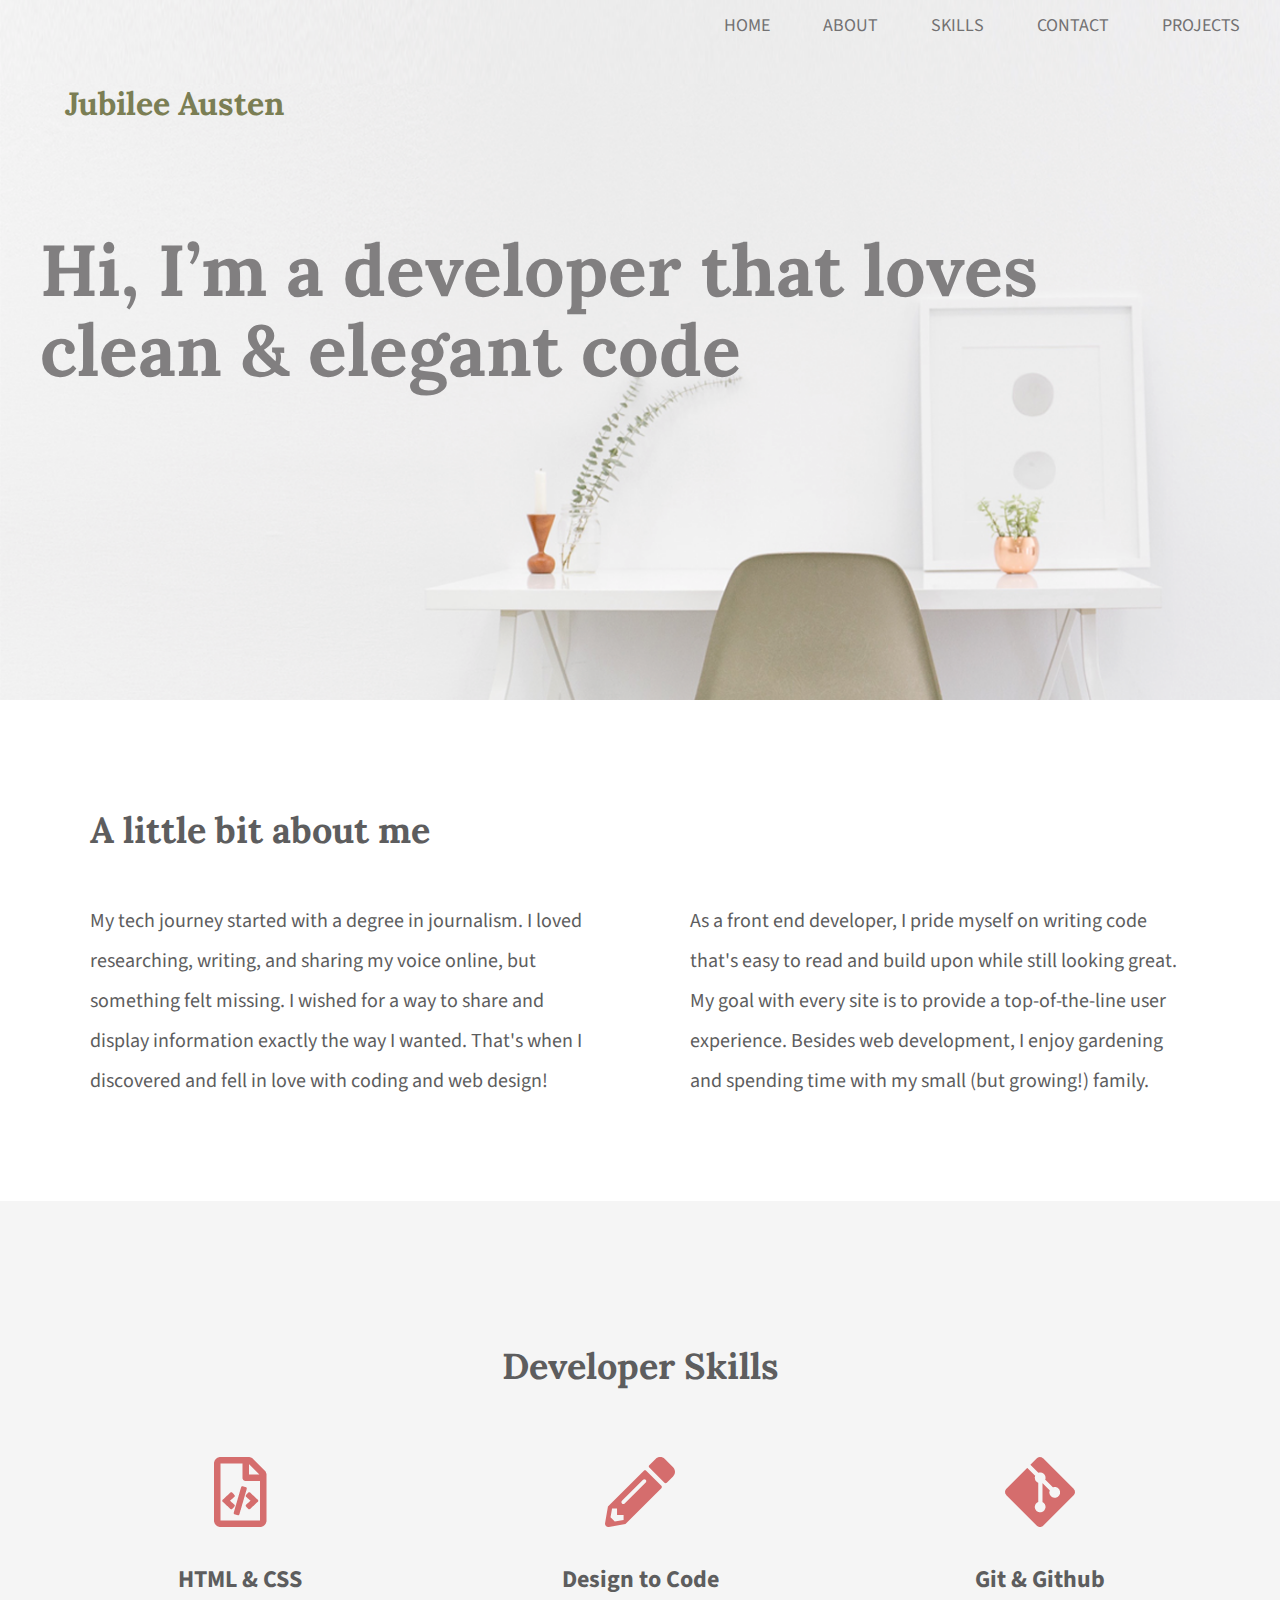
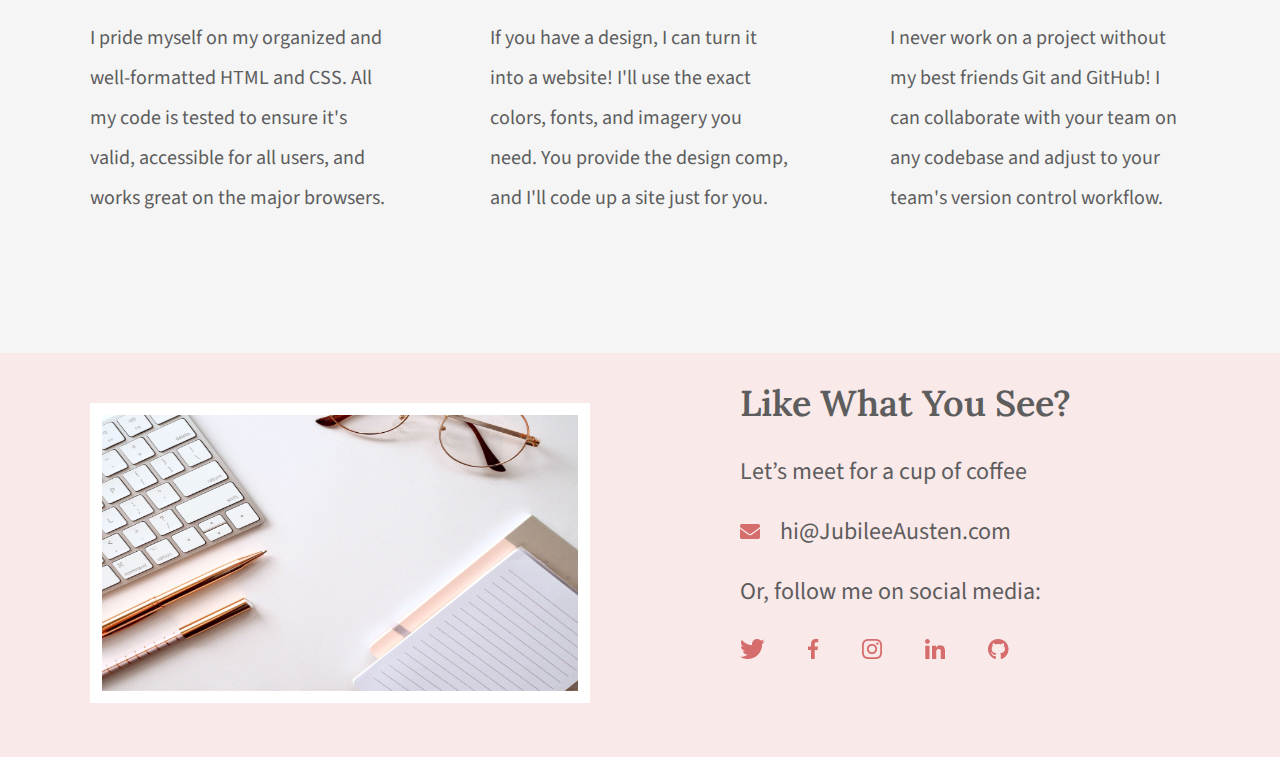
<file: index.html>
<!DOCTYPE html>
<html lang="en">

<head>
    <meta charset="UTF-8">
    <title>Jubilee Austen | Potfolio</title>
    <link rel="stylesheet" href="css/normalize.css">
    <link rel="stylesheet" href="css/main.css">
    <link rel="preconnect" href="https://fonts.googleapis.com">
    <link rel="preconnect" href="https://fonts.gstatic.com" crossorigin>
    <link
        href="https://fonts.googleapis.com/css2?family=Lora:ital,wght@0,400..700;1,400..700&family=Source+Sans+3:ital,wght@0,200..900;1,200..900&display=swap"
        rel="stylesheet">
</head>

<body>

    <header class=
    "homepage-hero">
        <div class="content-wrapper">
            <h1>Jubilee Austen</h1>
            <nav>
                <ul>
                    <li><a href="#">Home</a></li>
                    <li><a href="#about">About</a></li>
                    <li><a href="#skills">Skills</a></li>
                    <li><a href="#contact">Contact</a></li>
                    <li><a href="projects/index.html">Projects</a></li>
                </ul>
            </nav>
            <h2>Hi, I’m a developer that loves clean & elegant code</h2>
        </div>
    </header>

    <main>
        <section id="about">
            <div class="content-wrapper">
                <h2>A little bit about me</h2>
                <p>My tech journey started with a degree in journalism. I loved researching, writing, and sharing my
                    voice online, but something felt missing. I wished for a way to share and display information
                    exactly the way I wanted. That's when I discovered and fell in love with coding and web design!</p>

                <p>As a front end developer, I pride myself on writing code that's easy to read and build upon while
                    still looking great. My goal with every site is to provide a top-of-the-line user experience.
                    Besides web development, I enjoy gardening and spending time with my small (but growing!) family.
                </p>
            </div>
        </section>

        <section id="skills">
            <div class="content-wrapper">
                <h2>Developer Skills</h2>
                <div class="skill-list">
                    <img src="img/html-icon.png" alt="html icon">
                    <h3>HTML & CSS</h3>
                    <p>I pride myself on my organized and well-formatted HTML and CSS. All my code is tested to ensure
                        it's valid, accessible for all users, and works great on the major browsers.</p>

                </div>

                <div class="skill-list">
                    <img src="img/pencil-icon.png" alt="pencil-icon">
                    <h3>Design to Code</h3>
                    <p>If you have a design, I can turn it into a website! I'll use the exact colors, fonts, and imagery
                        you need. You provide the design comp, and I'll code up a site just for you.</p>
                </div>

                <div class="skill-list">
                    <img src="img/git-icon.png" alt="git icon">
                    <h3>Git & Github</h3>
                    <p>I never work on a project without my best friends Git and GitHub! I can collaborate with your
                        team on any codebase and adjust to your team's version control workflow.</p>
                </div>
            </div>
        </section>
    </main>

    <footer id="contact">
        <div class="content-wrapper">
            <div class="contact-image">
                <img id="contact-img" src="img/jess-bailey-q10VITrVYUM-unsplash.png" alt="jess picture">
            </div>
            <div class="contact-info">
                <h2>Like What You See?</h2>
                <h3>Let’s meet for a cup of coffee</h3>
                <a href="mailto:questions@skillcrush.com"><img src="img/envelope.png" alt="envelope icon" id="envelope">hi@JubileeAusten.com</a>
                <h3>Or, follow me on social media:</h3>

                <ul>
                    <li><a href="https://x.com/"><img src="img/twitter.png" alt="twitter"></a></li>
                    <li><a href="https://www.facebook.com/"><img src="img/facebook.png" alt="facebook"></a></li>
                    <li><a href="https://www.instagram.com/"><img src="img/instagram.png" alt="instagram"></a></li>
                    <li><a href="https://www.linkedin.com/"><img src="img/linkedin.png" alt="linkedin"></a></li>
                    <li><a href="https://github.com/"><img src="img/github.png" alt="github"></a></li>
                </ul>
            </div>
        </div>
    </footer>
</body>

</html>
</file>
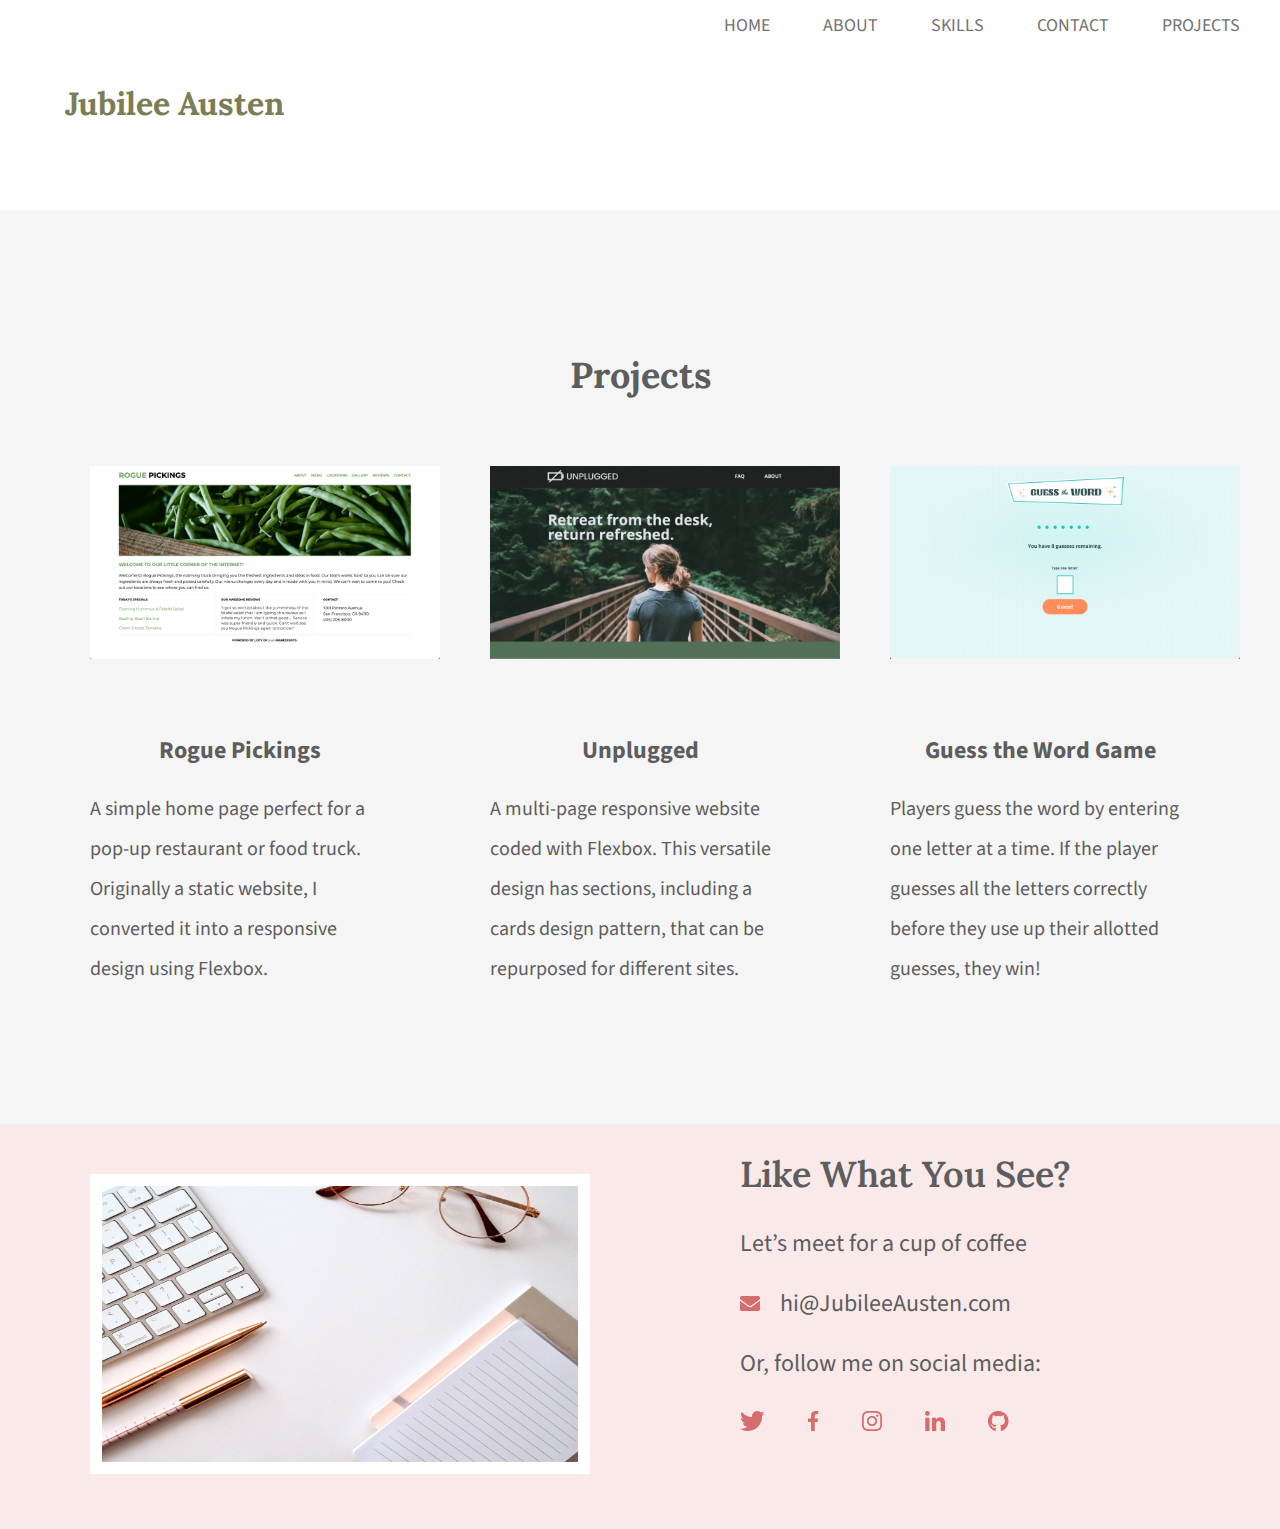
<file: projects/index.html>
<!DOCTYPE html>
<html lang="en">

<head>
    <meta charset="UTF-8">
    <title>Projects | Jubilee Austen</title>
    <link rel="stylesheet" href="../css/normalize.css">
    <link rel="stylesheet" href="../css/main.css">
    <link rel="preconnect" href="https://fonts.googleapis.com">
    <link rel="preconnect" href="https://fonts.gstatic.com" crossorigin>
    <link
        href="https://fonts.googleapis.com/css2?family=Lora:ital,wght@0,400..700;1,400..700&family=Source+Sans+3:ital,wght@0,200..900;1,200..900&display=swap"
        rel="stylesheet">
</head>

<body>

    <header class=
    "super-hero">
        <div class="content-wrapper">
            <h1>Jubilee Austen</h1>
            <nav>
                <ul>
                    <li><a href="../index.html#home">Home</a></li>
                    <li><a href="../index.html#about">About</a></li>
                    <li><a href="../index.html#skills">Skills</a></li>
                    <li><a href="../index.html#contact">Contact</a></li>
                    <li><a href="#">Projects</a></li>
                </ul>
            </nav>
        </div>
    </header>

    <main>
        <section id="projects">
            <div class="content-wrapper">
                <h2>Projects</h2>
                <div class="project-piece">
                    <a href="https://skillcrush.github.io/206-rogue_pickings/" target="_blank"><img
                            src="../img/rogue-pickings.png" alt="Rogue Pickings 
                            Site"></a>
                    <h3>Rogue Pickings</h3>
                    <p>A simple home page perfect for a pop-up restaurant or food truck. Originally a static website, I
                        converted it into a responsive design using Flexbox.</p>
                </div>
                <div class="project-piece">
                    <a href="https://skillcrush.github.io/206-unplugged_retreat/" target="_blank"><img
                            src="../img/unplugged.png" alt="Unplugged Site"></a>
                    <h3>Unplugged</h3>
                    <p>A multi-page responsive website coded with Flexbox. This versatile design has sections, including
                        a cards design pattern, that can be repurposed for different sites.</p>
                </div>
                <div class="project-piece">
                    <a href="https://skillcrush.github.io/guess-the-word/" target="_blank"><img
                            src="../img/guess-the-word-game.png" alt="Guess the Word Game"></a>
                    <h3>Guess the Word Game</h3>
                    <p>Players guess the word by entering one letter at a time. If the player guesses all the letters
                        correctly before they use up their allotted guesses, they win!</p>
                </div>
            </div>
        </section>
    </main>

    <footer id="contact">
        <div class="content-wrapper">
            <div class="contact-image">
                <img id="contact-img" src="../img/jess-bailey-q10VITrVYUM-unsplash.png" alt="jess picture">
            </div>
            <div class="contact-info">
                <h2>Like What You See?</h2>
                <h3>Let’s meet for a cup of coffee</h3>
                <a href="mailto:questions@skillcrush.com"><img src="../img/envelope.png" alt="envelope icon" id="envelope">hi@JubileeAusten.com</a>
                <h3>Or, follow me on social media:</h3>

                <ul>
                    <li><a href="https://x.com/"><img src="../img/twitter.png" alt="twitter"></a></li>
                    <li><a href="https://www.facebook.com/"><img src="../img/facebook.png" alt="facebook"></a></li>
                    <li><a href="https://www.instagram.com/"><img src="../img/instagram.png" alt="instagram"></a></li>
                    <li><a href="https://www.linkedin.com/"><img src="../img/linkedin.png" alt="linkedin"></a></li>
                    <li><a href="https://github.com/"><img src="../img/github.png" alt="github"></a></li>
                </ul>
            </div>
        </div>
    </footer>
</body>

</html>
</file>
<file: css/main.css>
/****** Global Styles ******/
body{
    font-family:'Source Sans 3';
    color:#5D5D5E;
}

.content-wrapper{
    width:1200px;
    margin: 0 auto;
    overflow: auto;
}


/****** Header Styles ******/
.homepage-hero {
    background:url(../img/full-background.png);
    background-size: cover;
    background-position: center;
    height: 700px;
}

header h1{
    float:left;
    width:300px;
    font-family:'Lora', serif;
    color:#7b7e54;
    padding:65px 0 65px 25px;
}

header nav{
    width:800px;
    float: right;
    text-align: right;
    padding:75px, 25px 75px 0;
}

nav ul li {
    display: inline-block;
}

nav ul li a {
    text-transform: uppercase;
    text-decoration: none;
    font-size: 18px;
    color: #727172;
    padding-left: 50px;
}

header h2 {
    width:1000px;
    clear:both;
    font-family:'Lora', serif;
    font-size:72px;
    line-height:80px;
    color:#817F80;
    padding:20px 0;

}

/****** About Styles ******/
#about .content-wrapper{
    padding:80px 0;
}

#about h2 {
    font-family:'Lora', serif;
    font-size:36px;
    padding-left: 50px;
}

#about p {
    float:left;
    width: 500px;
    font-size: 20px;
    line-height: 40px;
    padding-left: 50px;
    padding-right: 50px;
}

/****** Skill Styles ******/
#skills {
    background: #f5f5f5;
    text-align:center;
}

#skills .content-wrapper {
    padding: 115px 0;
}

#skills .skill-list {
    float:left;
    width:300px;
    padding: 0 50px;
}

#skills h2 {
    font-family: 'Lora', serif;
    font-size: 36px;
    padding-bottom: 40px;
}

#skills h3 {
    font-size: 24px;
    line-height: 36px;
    margin: 30px 0 20px 0;
}

#skills p {
    font-size: 20px;
    line-height: 40px;
    text-align: left;
}

/****** Contact Styles ******/
#contact {
    background: #f9e9e9;
}

#contact .container-wrapper {
    padding:110px 0;
}

#contact .contact-image {
    float:left;
    width:600px;
}

#contact #contact-img {
    width: 500px;
    height: 300px;
    border: 12px solid #ffffff;
    margin: 50px 50px;
    box-sizing: border-box;
}

#contact .contact-info {
    float: left;
    width: 600px;
    padding-left: 100px;
    box-sizing: border-box;
}

#contact h2 {
    font-family: "Lora", serif;
    font-weight: 600;
    font-size: 36px;
    margin: 30px 0;
}

#contact h3 {
    font-size: 24px;
    font-weight: 400;
    line-height: 36px;
}

#contact #email-header {
    margin-bottom: 5px;
}

#contact #socialmedia-header {
    margin: 20px 0 5px 0;
}

#contact #envelope {
        padding-right: 20px;
}
    
#contact a {
        text-decoration: none;
        color: #5e5d5e;
        font-size: 24px;
        line-height: 36px;
    }
    
#contact ul {
        margin-top: 0;
        padding-left: 0;
    }
    
#contact ul li {
        display: inline-block;
    }
    
#contact ul img {
        padding-right: 40px;
    }

/****** Projects Page Styles ******/
/****** Projects Page Header Styles ******/
header .super-hero {
    background: #f9efef;
}

/****** Projects Page Projects Styles ******/
#projects {
    background: #f5f5f5;
    text-align:center;
}

#projects .content-wrapper {
    padding: 115px 0;
}

#projects .project-piece {
    float:left;
    width:300px;
    padding: 0 50px;
}

#projects h2 {
    font-family: 'Lora', serif;
    font-size: 36px;
    padding-bottom: 40px;
}

#projects img {
    width: 350px;
    padding-bottom: 40px;
}

#projects h3 {
    font-size: 24px;
    line-height: 36px;
    margin: 30px 0 20px 0;
}

#projects p {
    font-size: 20px;
    line-height: 40px;
    text-align: left;
}
</file>
